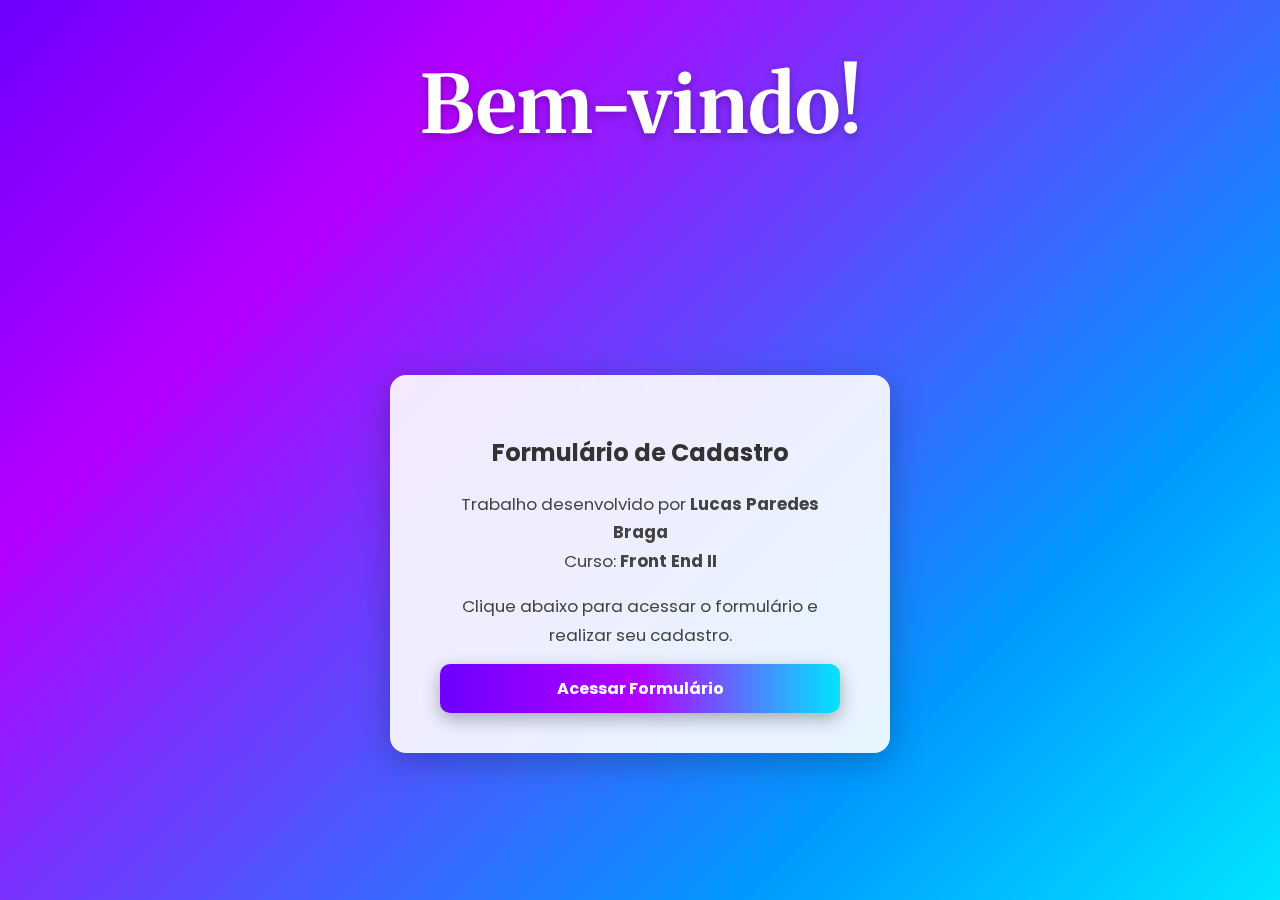
<file: index.html>
<!DOCTYPE html>
<html lang="pt-BR">
<head>
  <meta charset="UTF-8">
  <title>Página Inicial - Lucas Paredes Braga</title>
  <link rel="stylesheet" href="style.css">
</head>
<body class="bg">
  <header class="topo">
    <h1>Bem-vindo!</h1>
  </header>

  <main class="centro">
    <div class="card">
      <h2>Formulário de Cadastro</h2>
      <p class="texto">
        Trabalho desenvolvido por <strong>Lucas Paredes Braga</strong><br>
        Curso: <strong>Front End II</strong>
      </p>
      <p class="texto">
        Clique abaixo para acessar o formulário e realizar seu cadastro.
      </p>
      <button class="btn" onclick="window.location.href='form.html'">Acessar Formulário</button>
    </div>
  </main>
</body>
</html>
</file>
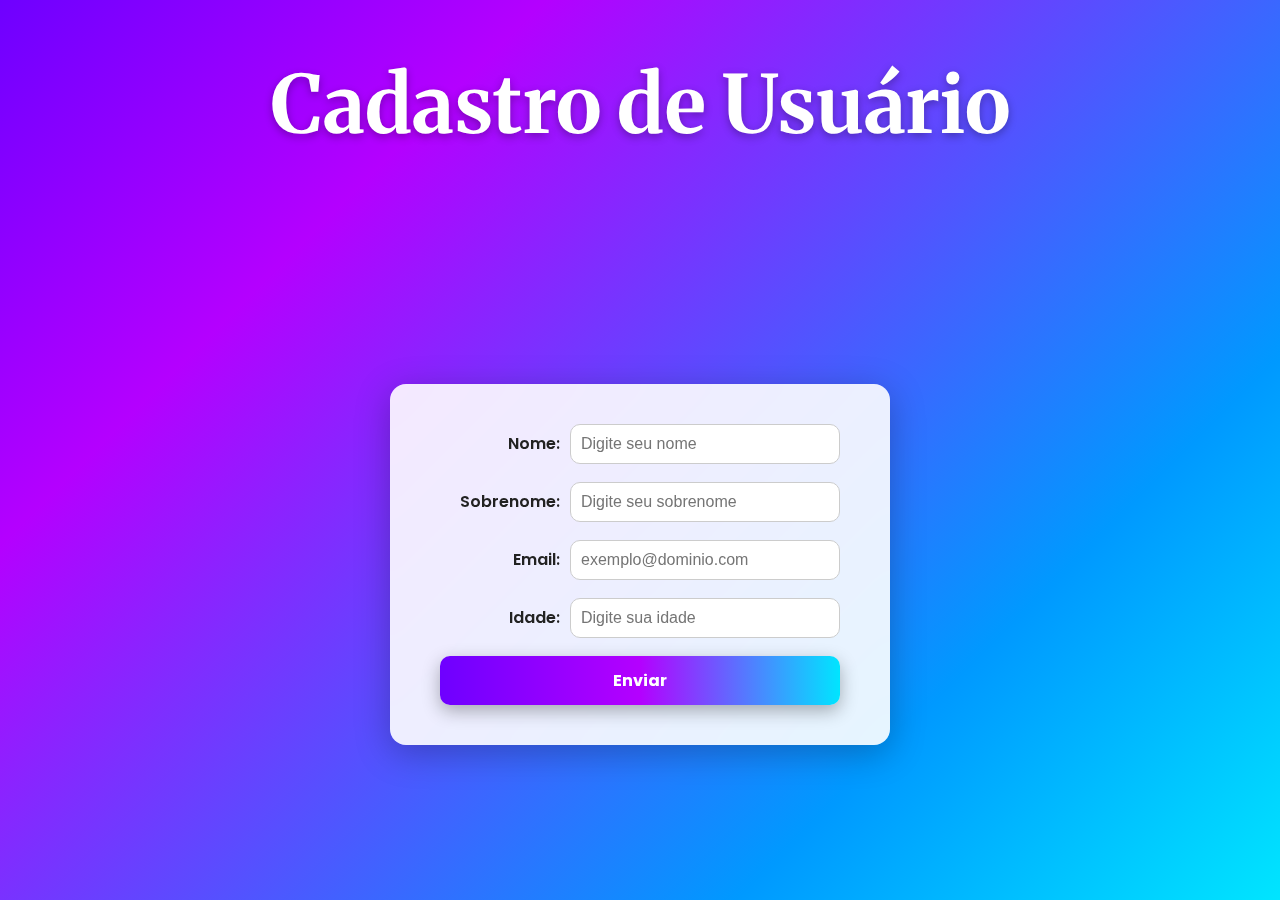
<file: confirmation.html>
<!DOCTYPE html>
<html lang="pt-BR">
<head>
  <meta charset="UTF-8">
  <title>Confirmação dos Dados - Lucas Paredes Braga</title>
  <link rel="stylesheet" href="style.css">
</head>
<body class="bg">
  <header class="topo">
    <h1>Confirme seus dados para verificar se está tudo certo!</h1>
  </header>

  <main class="centro">
    <div class="card">
      <p><strong>Nome:</strong> <span id="confNome"></span></p>
      <p><strong>Sobrenome:</strong> <span id="confSobrenome"></span></p>
      <p><strong>Email:</strong> <span id="confEmail"></span></p>
      <p><strong>Idade:</strong> <span id="confIdade"></span></p>

      <div class="botoes">
        <button class="btn" onclick="baixarDados()">Confirmar</button>
        <button class="btn btn2" onclick="voltarEdicao()">Editar</button>
      </div>
    </div>
  </main>

  <script src="script.js"></script>
  <script>carregarDadosConfirmacao();</script>
</body>
</html>
</file>
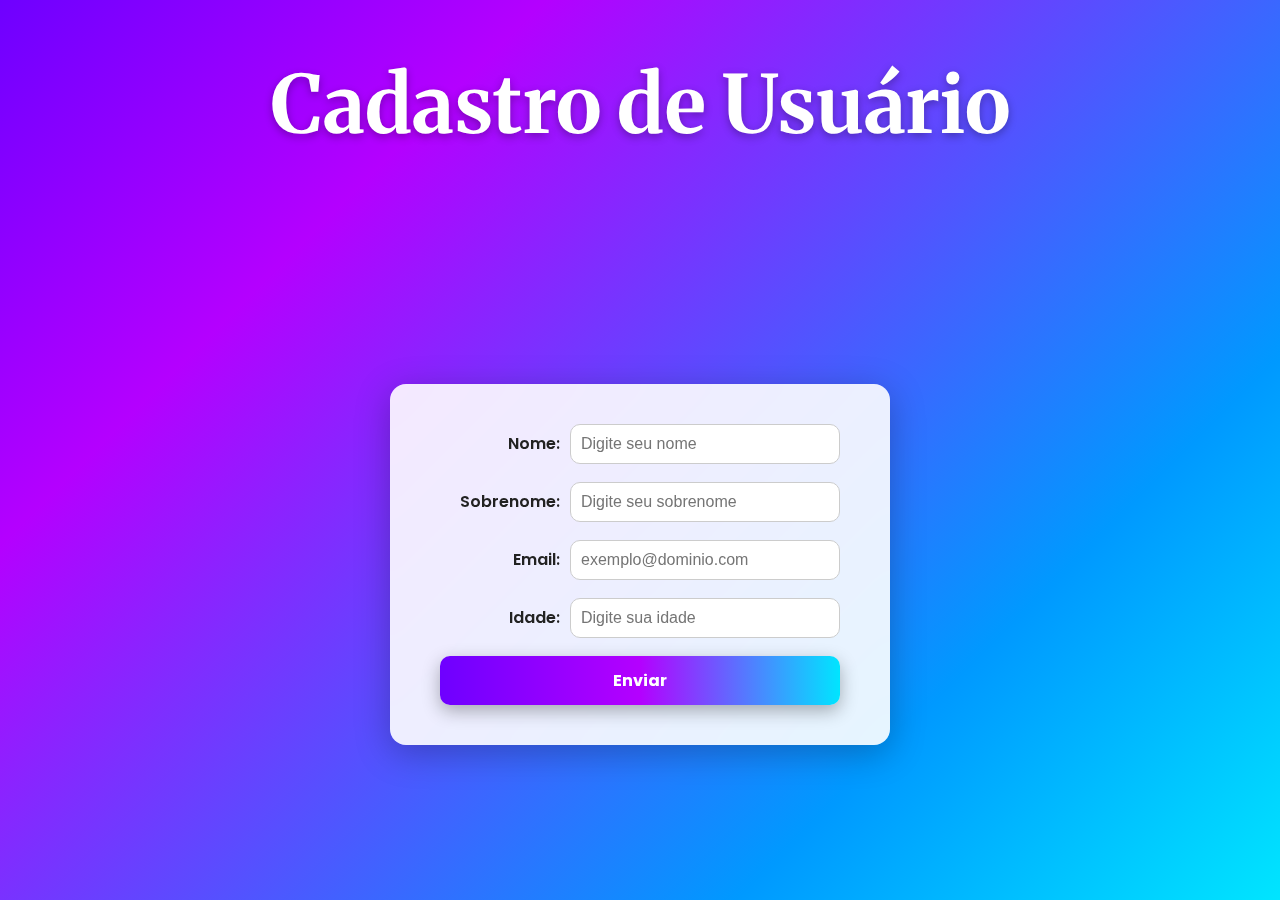
<file: form.html>
<!DOCTYPE html>
<html lang="pt-BR">
<head>
  <meta charset="UTF-8">
  <title>Cadastro - Lucas Paredes Braga</title>
  <link rel="stylesheet" href="style.css">
</head>
<body class="bg">
  <header class="topo">
    <h1>Cadastro de Usuário</h1>
  </header>

  <main class="centro">
    <div class="card">
      <form id="formCadastro">
        <div class="campo">
          <label for="nome">Nome:</label>
          <input type="text" id="nome" placeholder="Digite seu nome">
        </div>
        <div class="campo">
          <label for="sobrenome">Sobrenome:</label>
          <input type="text" id="sobrenome" placeholder="Digite seu sobrenome">
        </div>
        <div class="campo">
          <label for="email">Email:</label>
          <input type="email" id="email" placeholder="exemplo@dominio.com">
        </div>
        <div class="campo">
          <label for="idade">Idade:</label>
          <input type="number" id="idade" placeholder="Digite sua idade">
        </div>
        <p id="erro" class="erro"></p>
        <button type="submit" class="btn btn-grande">Enviar</button>
      </form>
    </div>
  </main>

  <script src="script.js"></script>
</body>
</html>
</file>
<file: style.css>
@import url('https://fonts.googleapis.com/css2?family=Merriweather:wght@700&family=Poppins:wght@400;600&display=swap');

/* ======== CONFIGURAÇÃO GERAL ======== */
body.bg {
  background: linear-gradient(135deg, #6E00FF 0%, #B400FF 25%, #0099FF 75%, #00E5FF 100%);
  background-attachment: fixed;
  background-repeat: no-repeat;
  background-size: cover;
  height: 100vh;                /* ocupa toda a altura da tela */
  margin: 0;
  display: flex;
  flex-direction: column;
  justify-content: center;      /* centraliza o conteúdo na vertical */
  align-items: center;          /* centraliza horizontalmente */
  font-family: 'Poppins', sans-serif;
  color: #333;
  overflow: hidden;             /* remove barra de rolagem */
}

/* ======== CABEÇALHO ======== */
.topo {
  text-align: center;
  color: #fff;
  font-size: 2.5rem;
  font-weight: 700;
  font-family: 'Merriweather', serif;
  text-shadow: 0 3px 8px rgba(0, 0, 0, 0.3);
  margin-bottom: 20px;
}

/* ======== CONTEÚDO CENTRAL ======== */
.centro {
  display: flex;
  justify-content: center;
  align-items: center;
  flex-grow: 1;
  width: 100%;
}

/* ======== CARTÕES (FORMULÁRIOS / CONTEÚDO) ======== */
.card {
  background: rgba(255, 255, 255, 0.9);
  border-radius: 16px;
  padding: 40px 50px;
  width: 400px;
  box-shadow: 0 8px 35px rgba(0, 0, 0, 0.25);
  border: none;
  text-align: center;
  backdrop-filter: blur(10px);
}

/* ======== TEXTOS ======== */
.texto {
  text-align: center;
  margin-bottom: 15px;
  line-height: 1.7;
  font-size: 1.05rem;
  color: #444;
}

/* ======== CAMPOS DE FORMULÁRIO ======== */
.campo {
  display: flex;
  align-items: center;
  margin-bottom: 18px;
}

.campo label {
  width: 120px;
  font-weight: 600;
  text-align: right;
  margin-right: 10px;
  color: #222;
  font-family: 'Poppins', sans-serif;
}

.campo input {
  flex: 1;
  padding: 10px;
  border-radius: 10px;
  border: 1px solid #ccc;
  font-size: 1rem;
  outline: none;
  background: #fff;
  transition: all 0.3s ease;
}

.campo input:focus {
  border-color: #7E57C2;
  box-shadow: 0 0 8px rgba(126, 87, 194, 0.5);
}

/* ======== BOTÕES ======== */
.btn {
  background: linear-gradient(90deg, #6E00FF, #B400FF, #00E5FF);
  border: none;
  color: #fff;
  padding: 12px 20px;
  border-radius: 10px;
  cursor: pointer;
  font-weight: 700;
  font-size: 1rem;
  transition: 0.3s;
  width: 100%;
  box-shadow: 0 6px 18px rgba(0, 0, 0, 0.3);
  font-family: 'Poppins', sans-serif;
}

.btn:hover {
  transform: scale(1.03);
  box-shadow: 0 8px 25px rgba(0, 0, 0, 0.4);
}

.btn2 {
  background: linear-gradient(90deg, #E1BEE7, #CE93D8, #B39DDB);
  color: #222;
}

.botoes {
  display: flex;
  justify-content: space-between;
  margin-top: 25px;
  gap: 10px;
}

/* ======== MENSAGEM DE ERRO ======== */
.erro {
  color: #e74c3c;
  text-align: center;
  font-size: 0.9rem;
  margin-bottom: 10px;
  font-family: 'Poppins', sans-serif;
}
</file>
